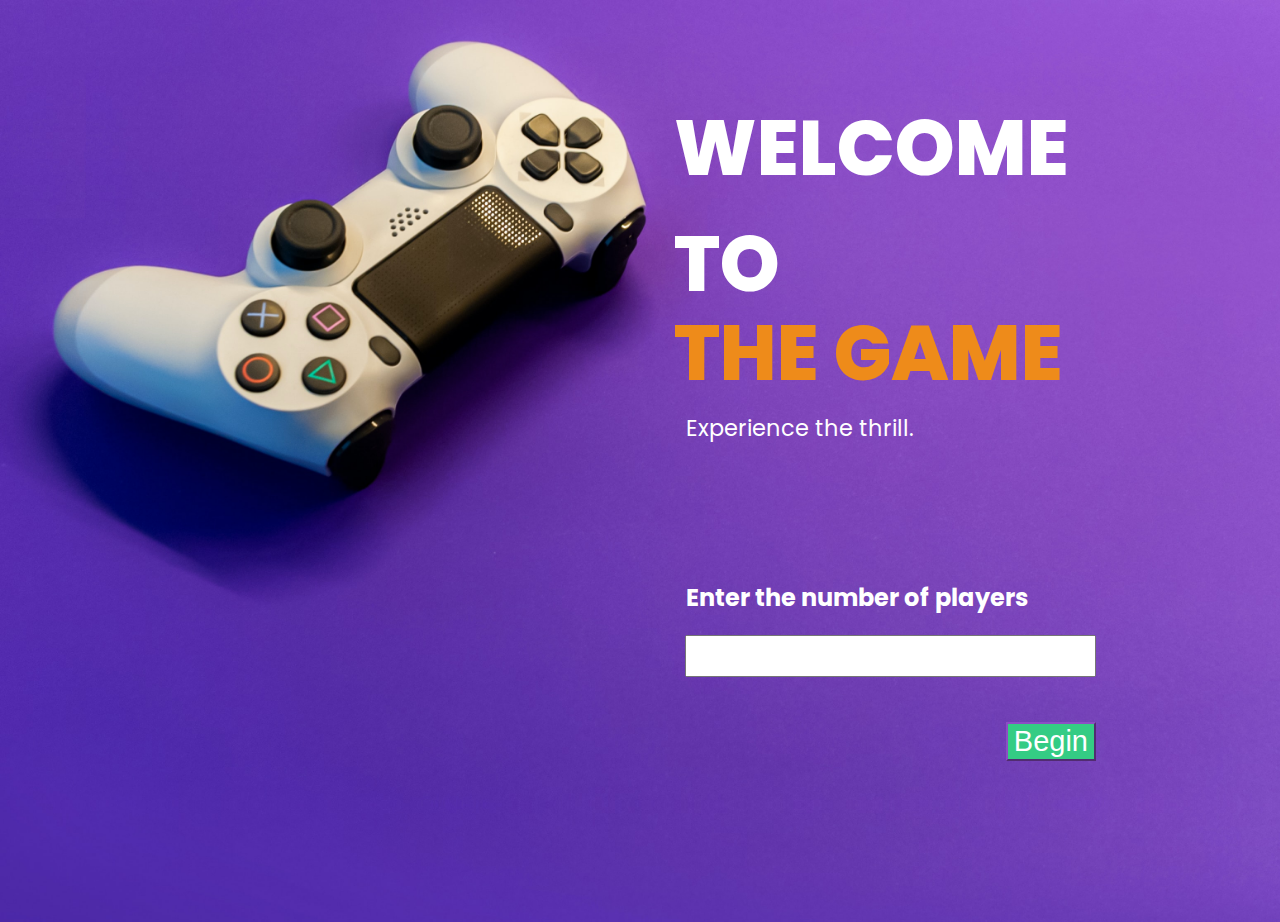
<file: Russian-Roulette/index.html>
<!DOCTYPE html>
<html lang="en">
<head>
    <meta charset="UTF-8">
    <meta http-equiv="X-UA-Compatible" content="IE=edge">
    <meta name="viewport" content="width=device-width, initial-scale=1.0">
    <link rel="shortcut icon" type="image/png" href="images/favicon.png">
    <title>Russian Roulette</title>
    <link rel="stylesheet" href="style.css">
    <link rel="preconnect" href="https://fonts.googleapis.com">
<link rel="preconnect" href="https://fonts.gstatic.com" crossorigin>
<link href="https://fonts.googleapis.com/css2?family=Poppins:wght@500&display=swap" rel="stylesheet">
</head>
<body>
    <div class="content">
        <div class="welcome">WELCOME TO</div>
        <div class = "inline">THE GAME</div>
        <div class="subheading">Experience the thrill.</div>
        <h2 class="query">Enter the number of players</h2>
        <input class="player-num" type="text">
        <button class="begin-btn">Begin</button>
        <input class="player-name" type="text">
        <button class="next-btn">Next</button>
        <script src="./script.js"></script>
    </div>
</body>
</html>
</file>
<file: Russian-Roulette/style.css>
body{
    background-image: url(images/backgroundImage.jpg);
    background-size: 125%;
    background-repeat: no-repeat;
}
.inline{
    color: #EE8B1A;
    text-align: left;
    flex-wrap: wrap;
    font-size: 4.8rem;
    font-weight: 800;
    width: 33vw;
    font-family: 'Poppins';
    margin-top: -3vh;
}
.welcome{
    color: white;
    text-align: left;
    flex-wrap: wrap;
    font-size: 4.8rem;
    font-weight: 800;
    width: 33vw;
    font-family: 'Poppins';
}
.content{
    display: flex;
    height: fit-content;
    min-height: 59vh;
    width: 85vw;
    justify-content:center;
    align-items: flex-end;
    flex-direction: column;
    margin-top: 10vh;
}
.subheading{
    color: white;
    width: 32vw;
    font-family: 'poppins';
    font-size: 1.4rem;
}
.query{
    color: white;
    width: 32vw;
    font-family: 'poppins';
    margin-top: 15vh;
}
.player-num{
    width: 31.5vw;
    height: 4vh;
}
.begin-btn{
    background-color: #34CC84;
    color: white;
    border-color: #8D4DC5;
    margin-top: 5vh;
    font-size: 29px;
    margin-bottom: 3vh;
}
.next-btn{
    background-color: #34CC84;
    color: white;
    border-color: #8D4DC5;
    margin-top: 5vh;
    font-size: 29px;
}
.player-name{
    width: 31.5vw;
    height: 4vh;
}
.hide{
    visibility: hidden;
}
</file>
